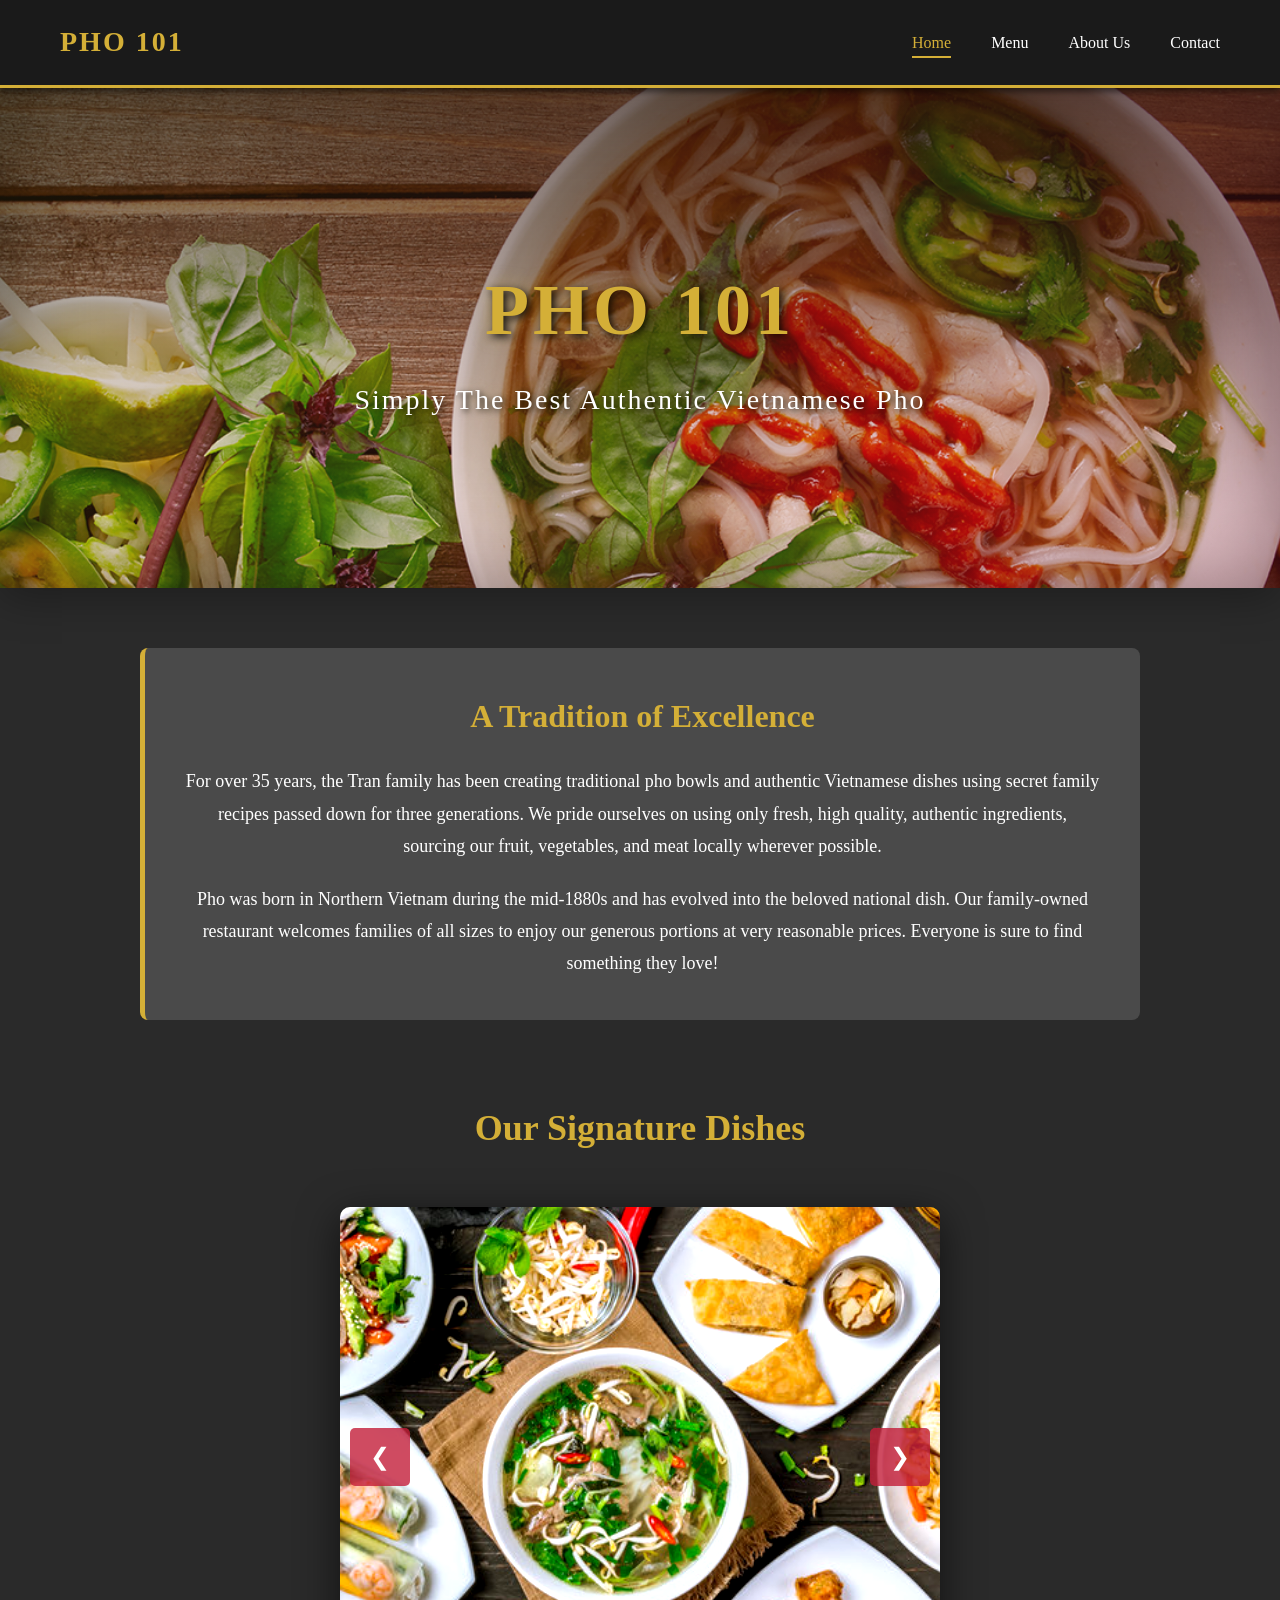
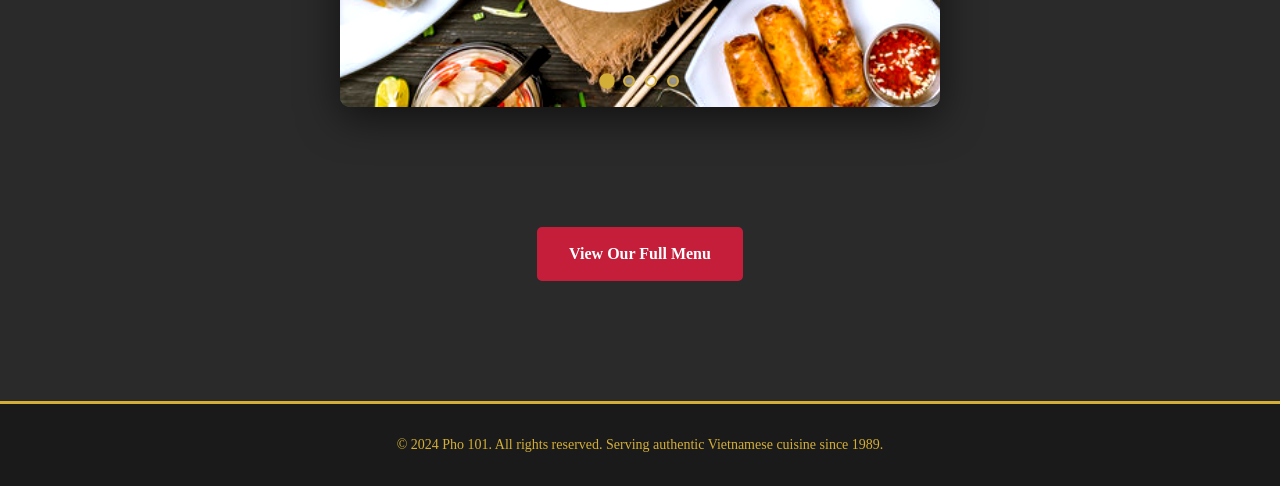
<file: index.html>
<!DOCTYPE html>
<html lang="en">
<head>
  <meta charset="UTF-8">
  <meta name="viewport" content="width=device-width, initial-scale=1.0">
  <title>Pho 101 - Authentic Vietnamese Cuisine</title>
  <link rel="stylesheet" href="css/styles.css">
</head>
<body>
  <!-- HEADER -->
  <header>
    <div class="header-container">
      <a href="index.html" class="logo">PHO 101</a>
      <nav>
        <ul>
          <li><a href="index.html" class="nav-link active" data-page="home">Home</a></li>
          <li><a href="menu-new.html" class="nav-link" data-page="menu">Menu</a></li>
          <li><a href="about.html" class="nav-link" data-page="about">About Us</a></li>
          <li><a href="contact.html" class="nav-link" data-page="contact">Contact</a></li>
        </ul>
      </nav>
    </div>
  </header>

  <!-- HOME PAGE -->
  <main id="home" class="page active">
    <!-- BANNER -->
    <section class="banner" style="background-image: url('images/pho.jpg'); background-size: cover; background-position: center;">
      <div class="banner-content">
        <h1>PHO 101</h1>
        <p>Simply The Best Authentic Vietnamese Pho</p>
      </div>
    </section>

    <!-- DESCRIPTION -->
    <section class="description">
      <h2>A Tradition of Excellence</h2>
      <p>
        For over 35 years, the Tran family has been creating traditional pho bowls and 
        authentic Vietnamese dishes using secret family recipes passed down for three generations. 
        We pride ourselves on using only fresh, high quality, authentic ingredients, 
        sourcing our fruit, vegetables, and meat locally wherever possible.
      </p>
      <p style="margin-top: 20px;">
        Pho was born in Northern Vietnam during the mid-1880s and has evolved into the 
        beloved national dish. Our family-owned restaurant welcomes families of all sizes 
        to enjoy our generous portions at very reasonable prices. Everyone is sure to find 
        something they love!
      </p>
    </section>

    <!-- IMAGE GALLERY -->
    <section class="gallery-section">
      <h2 class="gallery-title">Our Signature Dishes</h2>
      <div class="gallery-container">
        <div class="gallery-slides" id="gallerySlides">
          <div class="gallery-slide">
            <img src="images/food.jpg" alt="Pho Bowl">
          </div>
          <div class="gallery-slide">
            <img src="images/eggrolls.jpg" alt="Spring Rolls">
          </div>
          <div class="gallery-slide">
            <img src="images/bunbo.jpg" alt="Bun Bo">
          </div>
          <div class="gallery-slide">
            <img src="images/che.jpg" alt="Vietnamese Dessert">
          </div>
        </div>
        
        <button class="gallery-arrow left" id="prevBtn" onclick="changeSlide(-1)">❮</button>
        <button class="gallery-arrow right" id="nextBtn" onclick="changeSlide(1)">❯</button>

        <div class="gallery-controls" id="dotsContainer">
          <span class="gallery-dot active" onclick="currentSlide(0)"></span>
          <span class="gallery-dot" onclick="currentSlide(1)"></span>
          <span class="gallery-dot" onclick="currentSlide(2)"></span>
          <span class="gallery-dot" onclick="currentSlide(3)"></span>
        </div>
      </div>
    </section>

    <div style="text-align: center; padding: 40px 0;">
      <a href="menu-new.html" class="btn">View Our Full Menu</a>
    </div>
  </main>

  <!-- FOOTER -->
  <footer>
    <p>&copy; 2024 Pho 101. All rights reserved. Serving authentic Vietnamese cuisine since 1989.</p>
  </footer>

  <script src="js/script.js"></script>
</body>
</html>
</file>
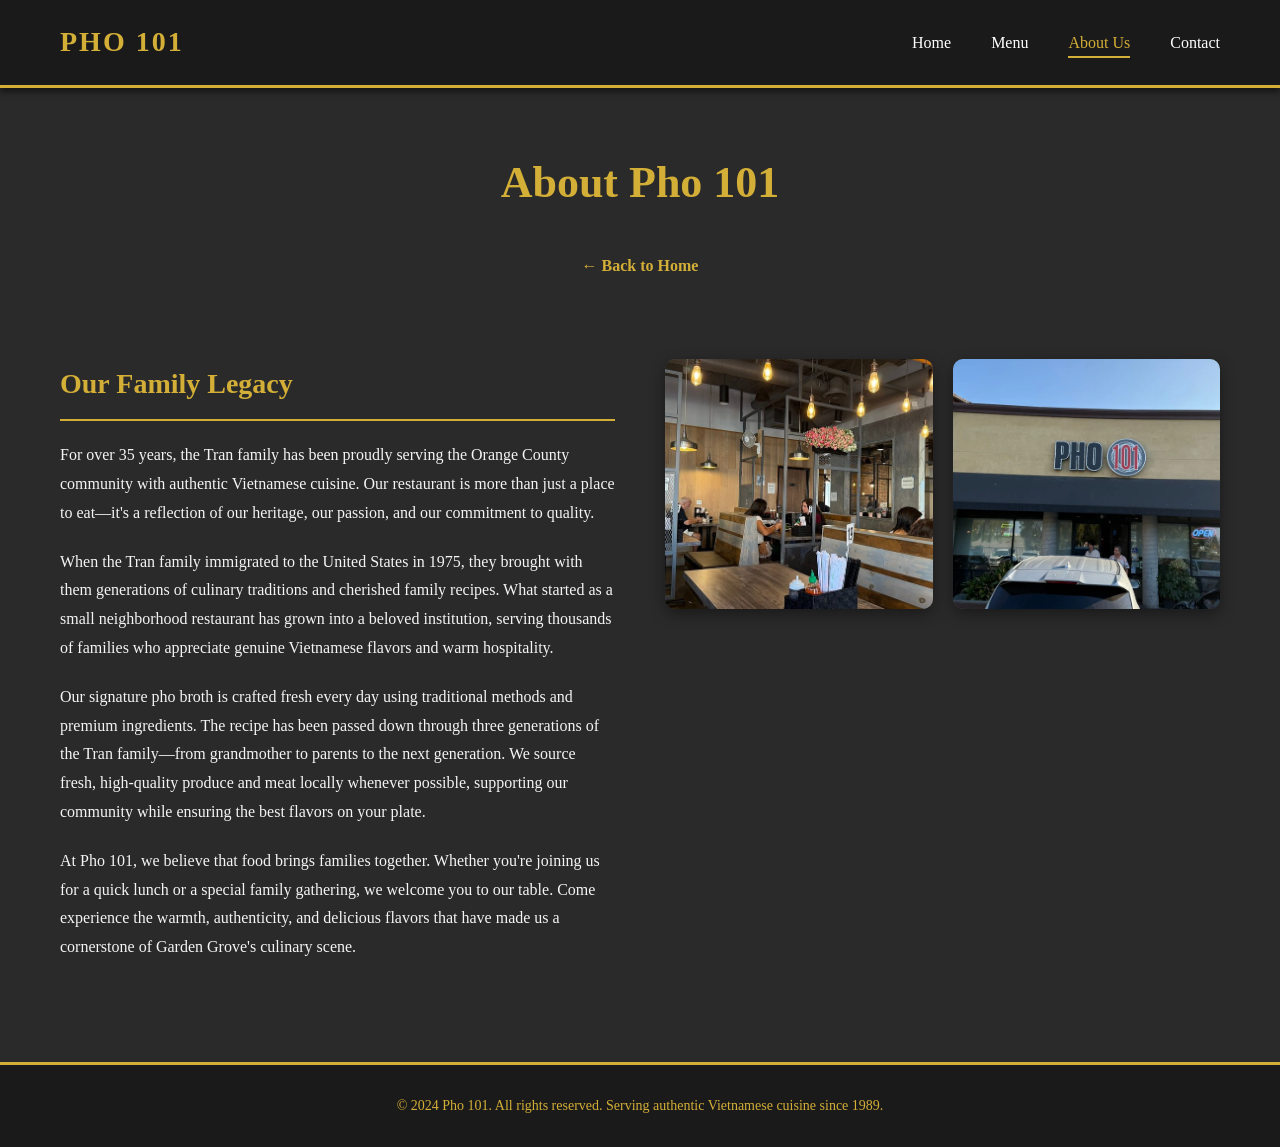
<file: about.html>
<!DOCTYPE html>
<html lang="en">
<head>
  <meta charset="UTF-8">
  <meta name="viewport" content="width=device-width, initial-scale=1.0">
  <title>About Us - Pho 101</title>
  <link rel="stylesheet" href="css/styles.css">
</head>
<body>
  <!-- HEADER -->
  <header>
    <div class="header-container">
      <a href="index.html" class="logo">PHO 101</a>
      <nav>
        <ul>
          <li><a href="index.html" class="nav-link" data-page="home">Home</a></li>
          <li><a href="menu-new.html" class="nav-link" data-page="menu">Menu</a></li>
          <li><a href="about.html" class="nav-link active" data-page="about">About Us</a></li>
          <li><a href="contact.html" class="nav-link" data-page="contact">Contact</a></li>
        </ul>
      </nav>
    </div>
  </header>

  <!-- ABOUT US PAGE -->
  <main id="about" class="page active">
    <div class="about-container">
      <!-- HEADER -->
      <div class="about-header">
        <h1>About Pho 101</h1>
        <a href="index.html" class="home-link">← Back to Home</a>
      </div>

      <!-- MAIN CONTENT -->
      <section class="about-content">
        <!-- TEXT -->
        <div class="about-text">
          <h2>Our Family Legacy</h2>
          <p>
            For over 35 years, the Tran family has been proudly serving the Orange County community 
            with authentic Vietnamese cuisine. Our restaurant is more than just a place to eat—it's 
            a reflection of our heritage, our passion, and our commitment to quality.
          </p>
          <p>
            When the Tran family immigrated to the United States in 1975, they brought with them 
            generations of culinary traditions and cherished family recipes. What started as a 
            small neighborhood restaurant has grown into a beloved institution, serving thousands 
            of families who appreciate genuine Vietnamese flavors and warm hospitality.
          </p>
          <p>
            Our signature pho broth is crafted fresh every day using traditional methods and 
            premium ingredients. The recipe has been passed down through three generations of 
            the Tran family—from grandmother to parents to the next generation. We source fresh, 
            high-quality produce and meat locally whenever possible, supporting our community 
            while ensuring the best flavors on your plate.
          </p>
          <p>
            At Pho 101, we believe that food brings families together. Whether you're joining us 
            for a quick lunch or a special family gathering, we welcome you to our table. Come 
            experience the warmth, authenticity, and delicious flavors that have made us a 
            cornerstone of Garden Grove's culinary scene.
          </p>
        </div>

        <!-- IMAGES -->
        <div class="about-images">
          <div class="about-image-box">
            <img src="images/interior.jpg" alt="Inside Pho 101 Restaurant">
          </div>
          <div class="about-image-box">
            <img src="images/exterior.webp" alt="Pho 101 Staff and Family">
          </div>
        </div>
      </section>
    </div>
  </main>

  <!-- FOOTER -->
  <footer>
    <p>&copy; 2024 Pho 101. All rights reserved. Serving authentic Vietnamese cuisine since 1989.</p>
  </footer>

  <script src="js/script.js"></script>
</body>
</html>
</file>
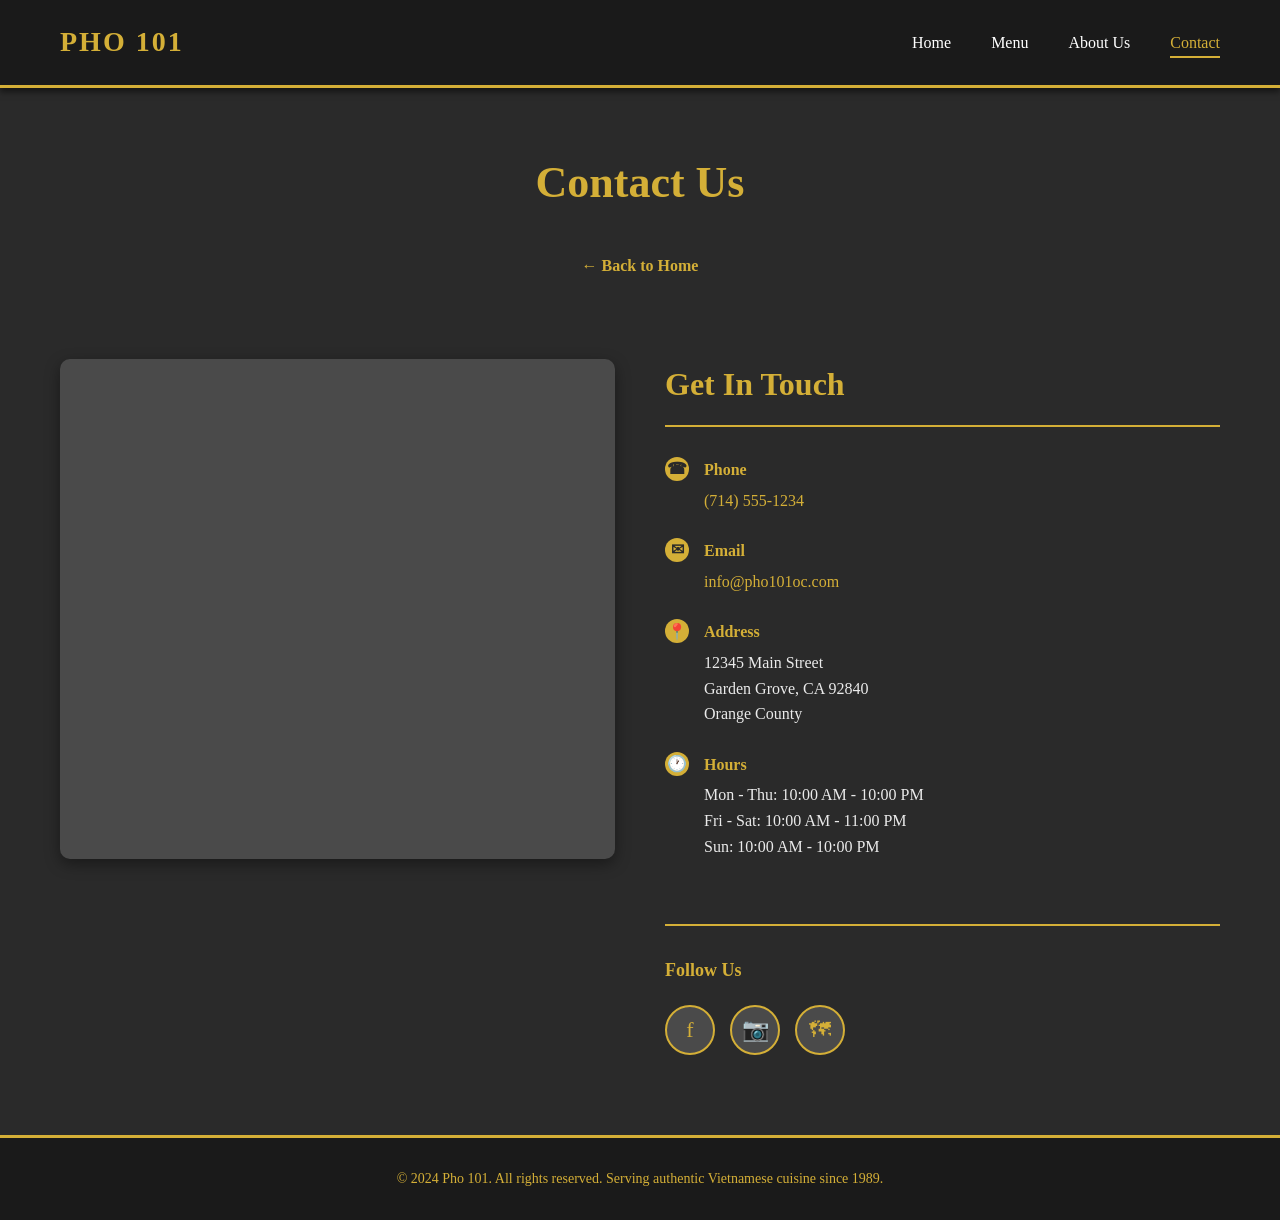
<file: contact.html>
<!DOCTYPE html>
<html lang="en">
<head>
  <meta charset="UTF-8">
  <meta name="viewport" content="width=device-width, initial-scale=1.0">
  <title>Contact - Pho 101</title>
  <link rel="stylesheet" href="css/styles.css">
</head>
<body>
  <!-- HEADER -->
  <header>
    <div class="header-container">
      <a href="index.html" class="logo">PHO 101</a>
      <nav>
        <ul>
          <li><a href="index.html" class="nav-link" data-page="home">Home</a></li>
          <li><a href="menu-new.html" class="nav-link" data-page="menu">Menu</a></li>
          <li><a href="about.html" class="nav-link" data-page="about">About Us</a></li>
          <li><a href="contact.html" class="nav-link active" data-page="contact">Contact</a></li>
        </ul>
      </nav>
    </div>
  </header>

  <!-- CONTACT PAGE -->
  <main id="contact" class="page active">
    <div class="contact-container">
      <!-- HEADER -->
      <div class="contact-header">
        <h1>Contact Us</h1>
        <a href="index.html" class="home-link">← Back to Home</a>
      </div>

      <!-- CONTENT -->
      <section class="contact-content">
        <!-- MAP SECTION -->
        <div class="contact-map">
          <iframe 
            src="https://www.google.com/maps/embed?pb=!1m18!1m12!1m3!1d3316.8265265465946!2d-117.95738!3d33.77819!2m3!1f0!2f0!3f0!3m2!1i1024!2i768!4f13.1!3m3!1m2!1s0x80dcd6d2e3c0001d%3A0x1234567890abcdef!2sGarden%20Grove%2C%20CA!5e0!3m2!1sen!2sus!4v1234567890"
            width="100%" 
            height="500" 
            style="border:0;" 
            allowfullscreen="" 
            loading="lazy" 
            referrerpolicy="no-referrer-when-downgrade">
          </iframe>
        </div>

        <!-- CONTACT INFO SECTION -->
        <div class="contact-info">
          <h2>Get In Touch</h2>

          <div class="contact-details">
            <!-- PHONE -->
            <div class="contact-item">
              <div class="contact-icon">☎</div>
              <div>
                <h3>Phone</h3>
                <p><a href="tel:+17145551234">(714) 555-1234</a></p>
              </div>
            </div>

            <!-- EMAIL -->
            <div class="contact-item">
              <div class="contact-icon">✉</div>
              <div>
                <h3>Email</h3>
                <p><a href="mailto:info@pho101oc.com">info@pho101oc.com</a></p>
              </div>
            </div>

            <!-- ADDRESS -->
            <div class="contact-item">
              <div class="contact-icon">📍</div>
              <div>
                <h3>Address</h3>
                <p>
                  12345 Main Street<br>
                  Garden Grove, CA 92840<br>
                  Orange County
                </p>
              </div>
            </div>

            <!-- HOURS -->
            <div class="contact-item">
              <div class="contact-icon">🕐</div>
              <div>
                <h3>Hours</h3>
                <p>
                  Mon - Thu: 10:00 AM - 10:00 PM<br>
                  Fri - Sat: 10:00 AM - 11:00 PM<br>
                  Sun: 10:00 AM - 10:00 PM
                </p>
              </div>
            </div>

            <!-- SOCIAL MEDIA -->
            <div class="social-links">
              <h3>Follow Us</h3>
              <div class="social-icons">
                <a href="https://www.facebook.com/Pho101-1281717348589895/" 
                   class="social-icon" 
                   title="Facebook"
                   target="_blank">
                  f
                </a>
                <a href="https://www.instagram.com/eatpho101/" 
                   class="social-icon" 
                   title="Instagram"
                   target="_blank">
                  📷
                </a>
                <a href="https://www.google.com/maps/search/Pho+101+Garden+Grove" 
                   class="social-icon" 
                   title="Google Maps"
                   target="_blank">
                  🗺
                </a>
              </div>
            </div>
          </div>
        </div>
      </section>
    </div>
  </main>

  <!-- FOOTER -->
  <footer>
    <p>&copy; 2024 Pho 101. All rights reserved. Serving authentic Vietnamese cuisine since 1989.</p>
  </footer>

  <script src="js/script.js"></script>
</body>
</html>
</file>
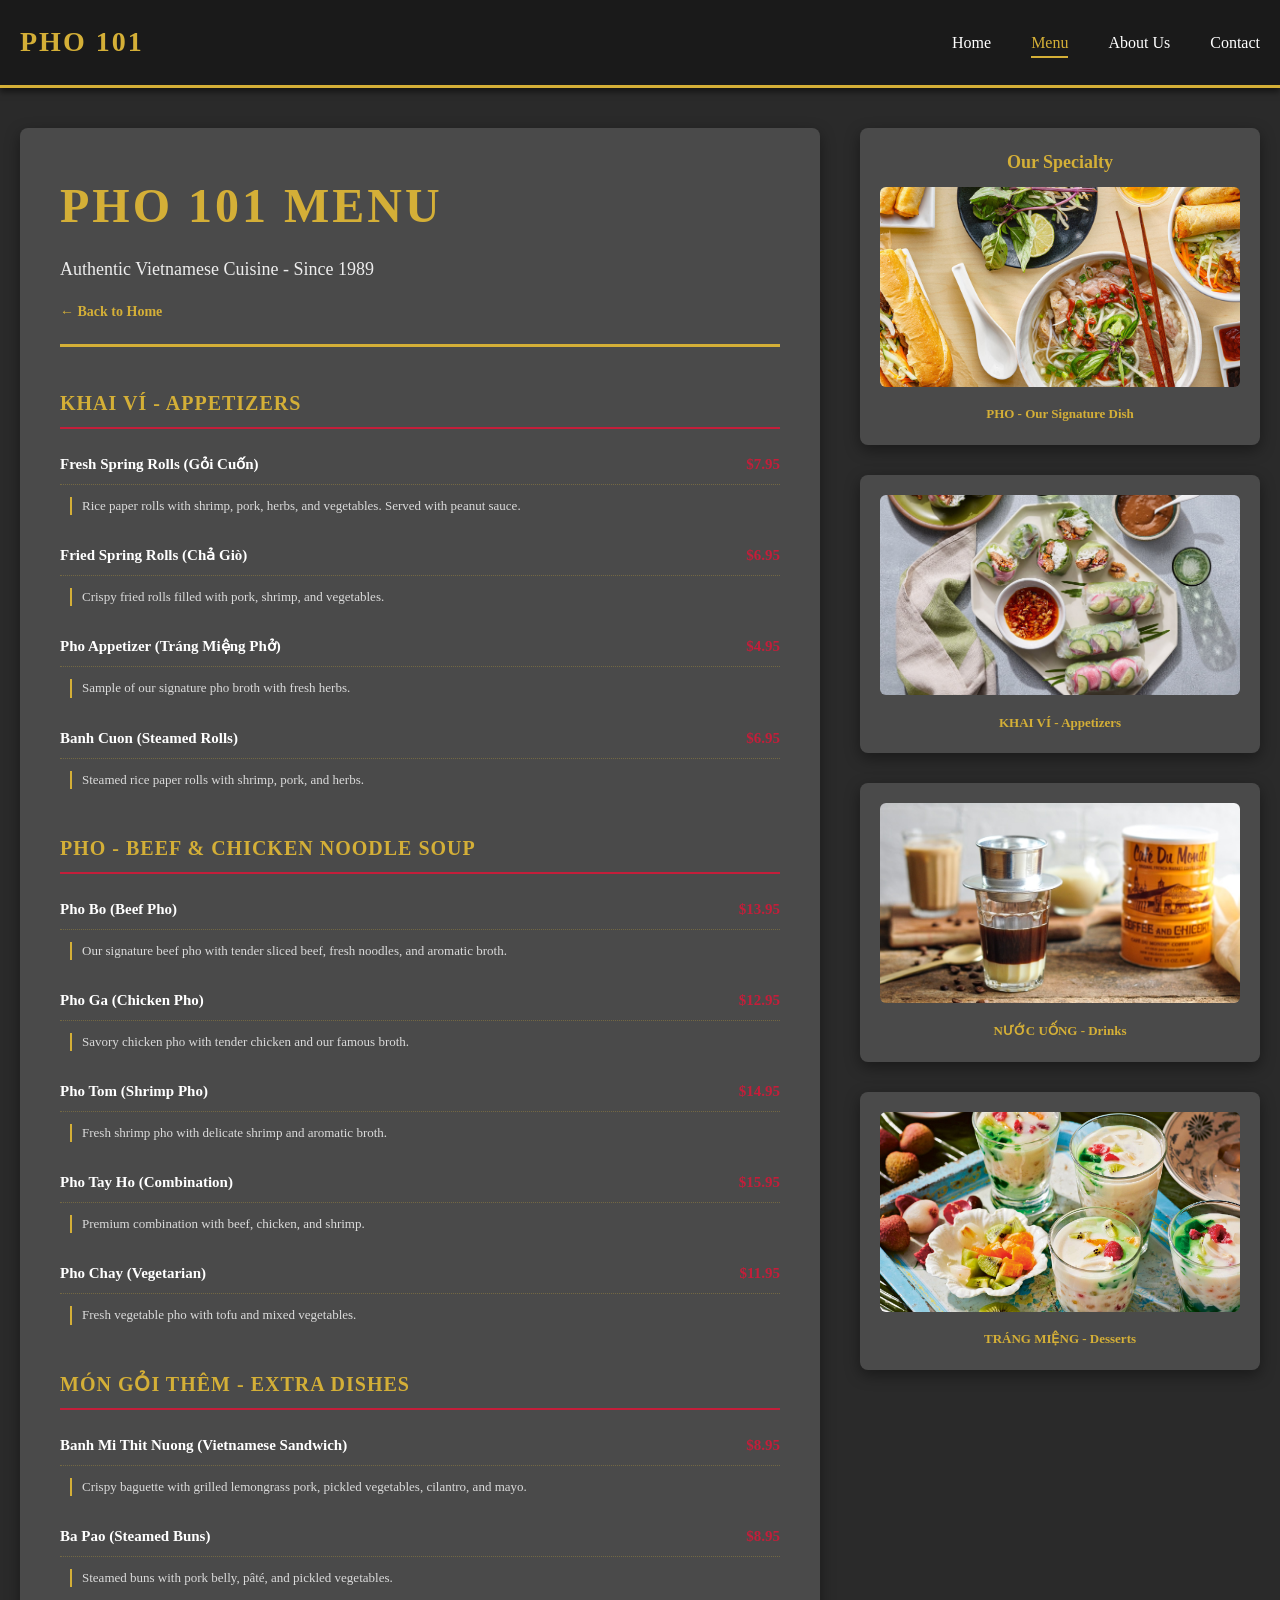
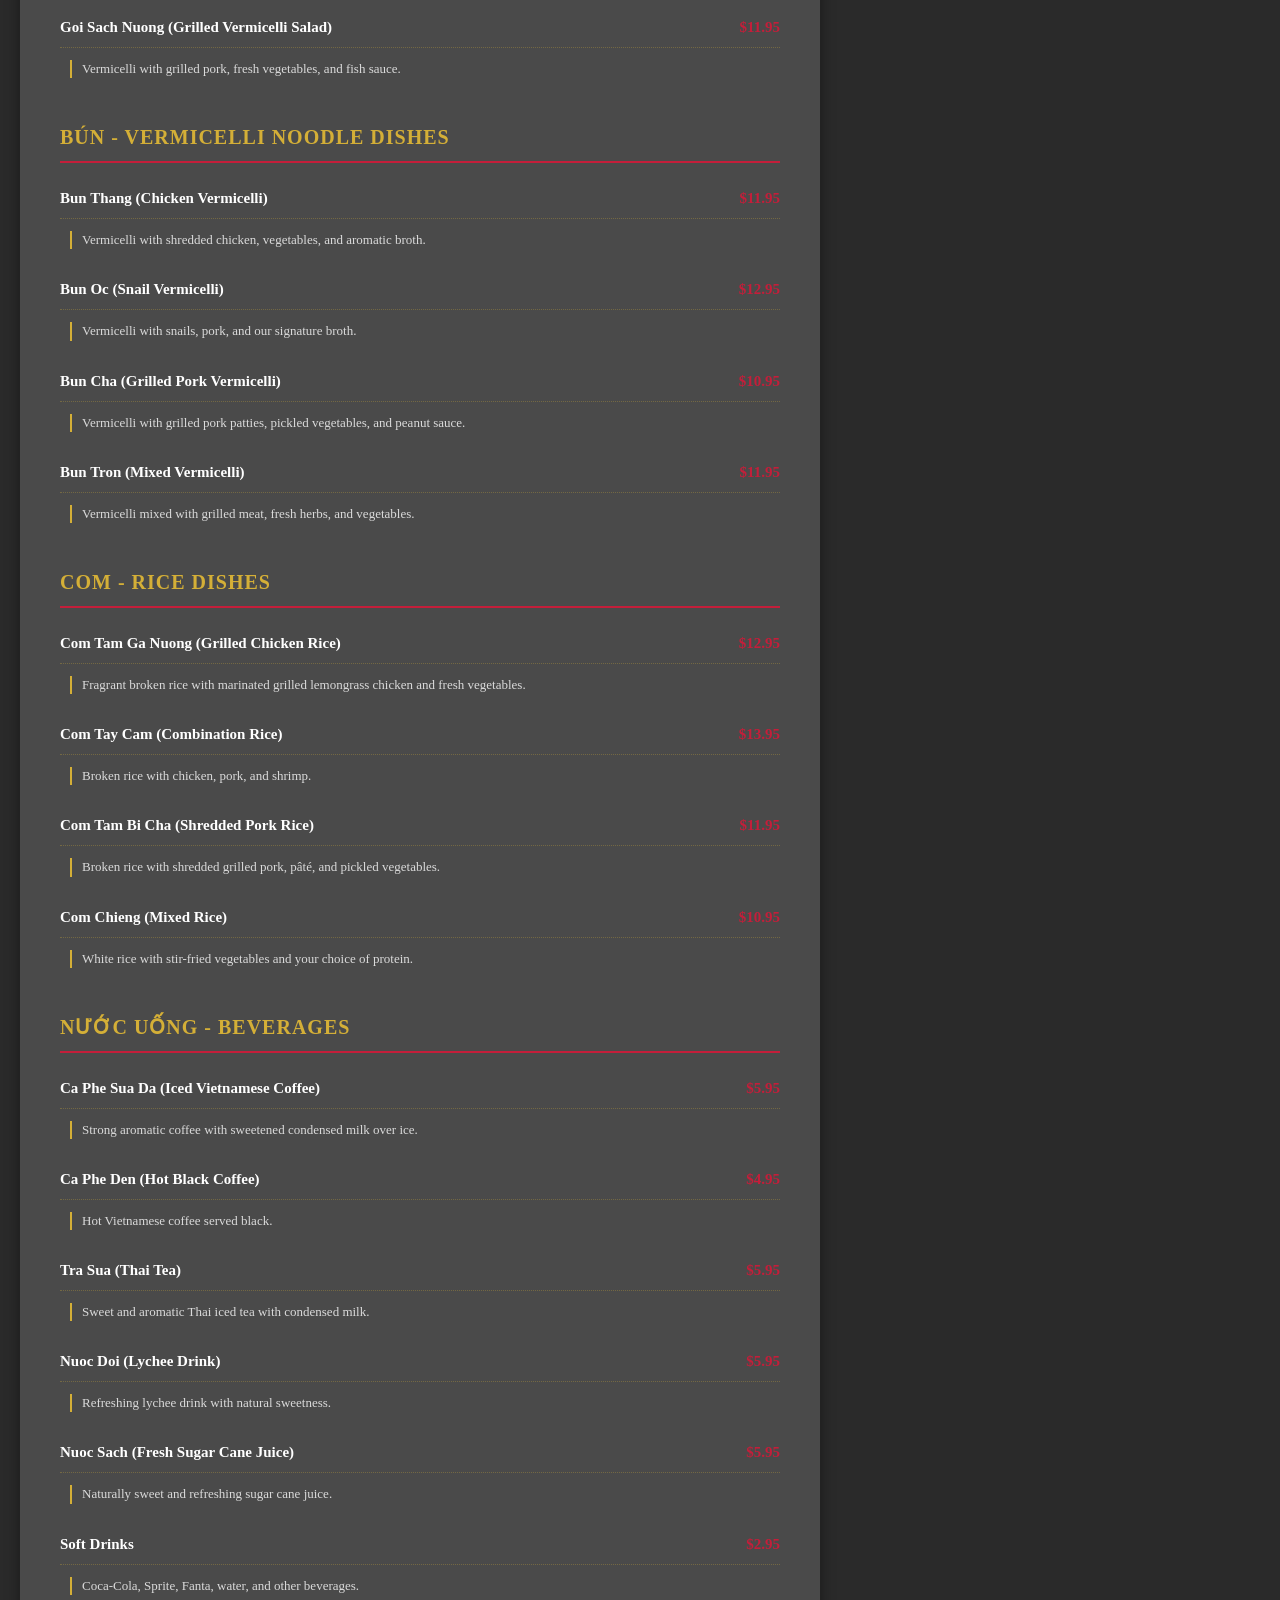
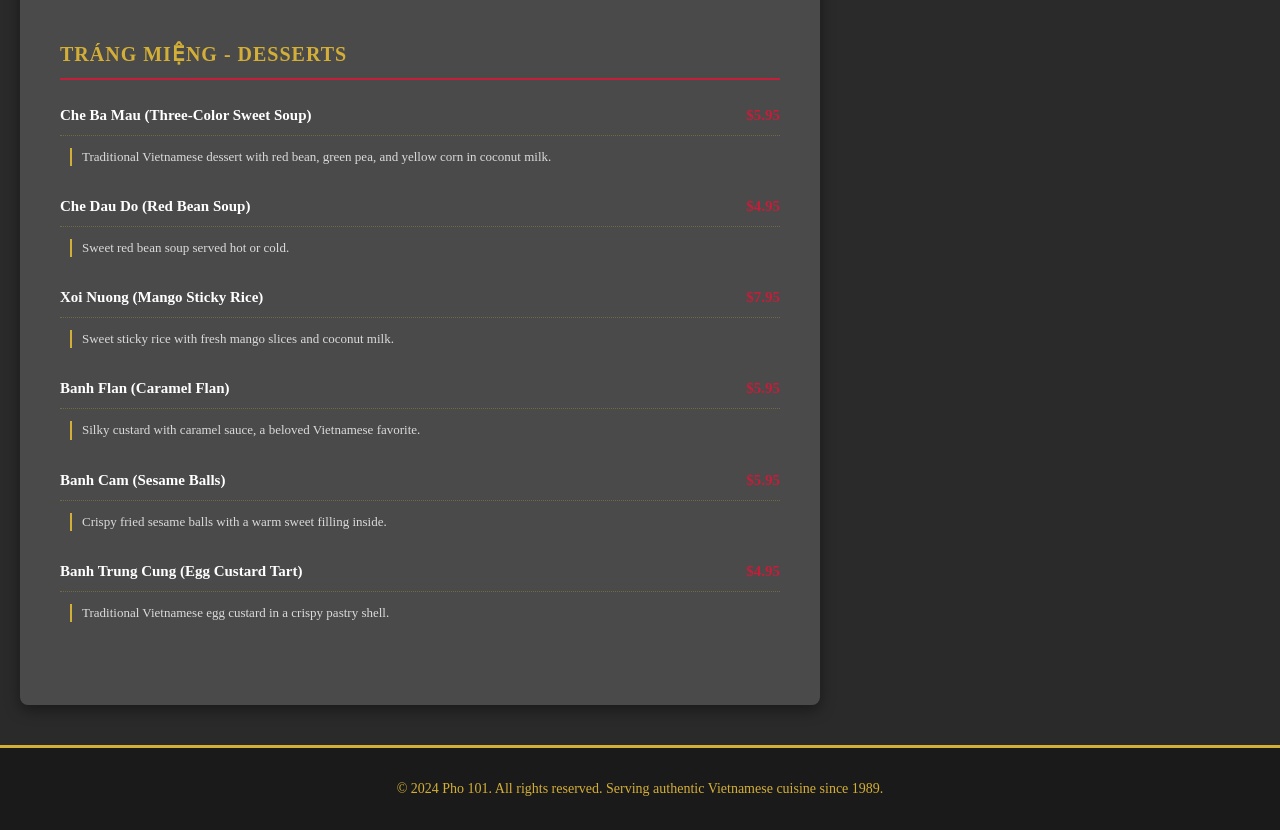
<file: menu-new.html>
<!DOCTYPE html>
<html lang="en">
<head>
  <meta charset="UTF-8">
  <meta name="viewport" content="width=device-width, initial-scale=1.0">
  <title>Menu - Pho 101</title>
  <link rel="stylesheet" href="css/menu-styles.css">
</head>
<body>
  <!-- HEADER -->
  <header>
    <div class="header-container">
      <a href="index.html" class="logo">PHO 101</a>
      <nav>
        <ul>
          <li><a href="index.html" class="nav-link" data-page="home">Home</a></li>
          <li><a href="menu-new.html" class="nav-link active" data-page="menu">Menu</a></li>
          <li><a href="about.html" class="nav-link" data-page="about">About Us</a></li>
          <li><a href="contact.html" class="nav-link" data-page="contact">Contact</a></li>
        </ul>
      </nav>
    </div>
  </header>

  <!-- MENU PAGE -->
  <main id="menu" class="page active">
    <div class="menu-wrapper">
      <!-- LEFT SECTION: MENU LIST -->
      <section class="menu-list">
        <div class="menu-header">
          <h1>PHO 101 MENU</h1>
          <p>Authentic Vietnamese Cuisine - Since 1989</p>
          <a href="index.html" class="home-link">← Back to Home</a>
        </div>

        <!-- KHAI VÍ - APPETIZERS -->
        <section class="menu-category">
          <h2 class="category-title">KHAI VÍ - Appetizers</h2>
          <div class="menu-items-list">
            <div class="menu-row">
              <span class="item-name">Fresh Spring Rolls (Gỏi Cuốn)</span>
              <span class="item-price">$7.95</span>
            </div>
            <div class="item-details">Rice paper rolls with shrimp, pork, herbs, and vegetables. Served with peanut sauce.</div>

            <div class="menu-row">
              <span class="item-name">Fried Spring Rolls (Chả Giò)</span>
              <span class="item-price">$6.95</span>
            </div>
            <div class="item-details">Crispy fried rolls filled with pork, shrimp, and vegetables.</div>

            <div class="menu-row">
              <span class="item-name">Pho Appetizer (Tráng Miệng Phở)</span>
              <span class="item-price">$4.95</span>
            </div>
            <div class="item-details">Sample of our signature pho broth with fresh herbs.</div>

            <div class="menu-row">
              <span class="item-name">Banh Cuon (Steamed Rolls)</span>
              <span class="item-price">$6.95</span>
            </div>
            <div class="item-details">Steamed rice paper rolls with shrimp, pork, and herbs.</div>
          </div>
        </section>

        <!-- PHO - NOODLE SOUP -->
        <section class="menu-category">
          <h2 class="category-title">PHO - Beef & Chicken Noodle Soup</h2>
          <div class="menu-items-list">
            <div class="menu-row">
              <span class="item-name">Pho Bo (Beef Pho)</span>
              <span class="item-price">$13.95</span>
            </div>
            <div class="item-details">Our signature beef pho with tender sliced beef, fresh noodles, and aromatic broth.</div>

            <div class="menu-row">
              <span class="item-name">Pho Ga (Chicken Pho)</span>
              <span class="item-price">$12.95</span>
            </div>
            <div class="item-details">Savory chicken pho with tender chicken and our famous broth.</div>

            <div class="menu-row">
              <span class="item-name">Pho Tom (Shrimp Pho)</span>
              <span class="item-price">$14.95</span>
            </div>
            <div class="item-details">Fresh shrimp pho with delicate shrimp and aromatic broth.</div>

            <div class="menu-row">
              <span class="item-name">Pho Tay Ho (Combination)</span>
              <span class="item-price">$15.95</span>
            </div>
            <div class="item-details">Premium combination with beef, chicken, and shrimp.</div>

            <div class="menu-row">
              <span class="item-name">Pho Chay (Vegetarian)</span>
              <span class="item-price">$11.95</span>
            </div>
            <div class="item-details">Fresh vegetable pho with tofu and mixed vegetables.</div>
          </div>
        </section>

        <!-- MÓN GỎI THÊM - EXTRA DISHES -->
        <section class="menu-category">
          <h2 class="category-title">MÓN GỎI THÊM - Extra Dishes</h2>
          <div class="menu-items-list">
            <div class="menu-row">
              <span class="item-name">Banh Mi Thit Nuong (Vietnamese Sandwich)</span>
              <span class="item-price">$8.95</span>
            </div>
            <div class="item-details">Crispy baguette with grilled lemongrass pork, pickled vegetables, cilantro, and mayo.</div>

            <div class="menu-row">
              <span class="item-name">Ba Pao (Steamed Buns)</span>
              <span class="item-price">$8.95</span>
            </div>
            <div class="item-details">Steamed buns with pork belly, pâté, and pickled vegetables.</div>

            <div class="menu-row">
              <span class="item-name">Goi Sach Nuong (Grilled Vermicelli Salad)</span>
              <span class="item-price">$11.95</span>
            </div>
            <div class="item-details">Vermicelli with grilled pork, fresh vegetables, and fish sauce.</div>
          </div>
        </section>

        <!-- BÚN - VERMICELLI NOODLE DISHES -->
        <section class="menu-category">
          <h2 class="category-title">BÚN - Vermicelli Noodle Dishes</h2>
          <div class="menu-items-list">
            <div class="menu-row">
              <span class="item-name">Bun Thang (Chicken Vermicelli)</span>
              <span class="item-price">$11.95</span>
            </div>
            <div class="item-details">Vermicelli with shredded chicken, vegetables, and aromatic broth.</div>

            <div class="menu-row">
              <span class="item-name">Bun Oc (Snail Vermicelli)</span>
              <span class="item-price">$12.95</span>
            </div>
            <div class="item-details">Vermicelli with snails, pork, and our signature broth.</div>

            <div class="menu-row">
              <span class="item-name">Bun Cha (Grilled Pork Vermicelli)</span>
              <span class="item-price">$10.95</span>
            </div>
            <div class="item-details">Vermicelli with grilled pork patties, pickled vegetables, and peanut sauce.</div>

            <div class="menu-row">
              <span class="item-name">Bun Tron (Mixed Vermicelli)</span>
              <span class="item-price">$11.95</span>
            </div>
            <div class="item-details">Vermicelli mixed with grilled meat, fresh herbs, and vegetables.</div>
          </div>
        </section>

        <!-- CỎM - RICE DISHES -->
        <section class="menu-category">
          <h2 class="category-title">COM - Rice Dishes</h2>
          <div class="menu-items-list">
            <div class="menu-row">
              <span class="item-name">Com Tam Ga Nuong (Grilled Chicken Rice)</span>
              <span class="item-price">$12.95</span>
            </div>
            <div class="item-details">Fragrant broken rice with marinated grilled lemongrass chicken and fresh vegetables.</div>

            <div class="menu-row">
              <span class="item-name">Com Tay Cam (Combination Rice)</span>
              <span class="item-price">$13.95</span>
            </div>
            <div class="item-details">Broken rice with chicken, pork, and shrimp.</div>

            <div class="menu-row">
              <span class="item-name">Com Tam Bi Cha (Shredded Pork Rice)</span>
              <span class="item-price">$11.95</span>
            </div>
            <div class="item-details">Broken rice with shredded grilled pork, pâté, and pickled vegetables.</div>

            <div class="menu-row">
              <span class="item-name">Com Chieng (Mixed Rice)</span>
              <span class="item-price">$10.95</span>
            </div>
            <div class="item-details">White rice with stir-fried vegetables and your choice of protein.</div>
          </div>
        </section>

        <!-- NƯỚC UỐNG - BEVERAGES -->
        <section class="menu-category">
          <h2 class="category-title">NƯỚC UỐNG - Beverages</h2>
          <div class="menu-items-list">
            <div class="menu-row">
              <span class="item-name">Ca Phe Sua Da (Iced Vietnamese Coffee)</span>
              <span class="item-price">$5.95</span>
            </div>
            <div class="item-details">Strong aromatic coffee with sweetened condensed milk over ice.</div>

            <div class="menu-row">
              <span class="item-name">Ca Phe Den (Hot Black Coffee)</span>
              <span class="item-price">$4.95</span>
            </div>
            <div class="item-details">Hot Vietnamese coffee served black.</div>

            <div class="menu-row">
              <span class="item-name">Tra Sua (Thai Tea)</span>
              <span class="item-price">$5.95</span>
            </div>
            <div class="item-details">Sweet and aromatic Thai iced tea with condensed milk.</div>

            <div class="menu-row">
              <span class="item-name">Nuoc Doi (Lychee Drink)</span>
              <span class="item-price">$5.95</span>
            </div>
            <div class="item-details">Refreshing lychee drink with natural sweetness.</div>

            <div class="menu-row">
              <span class="item-name">Nuoc Sach (Fresh Sugar Cane Juice)</span>
              <span class="item-price">$5.95</span>
            </div>
            <div class="item-details">Naturally sweet and refreshing sugar cane juice.</div>

            <div class="menu-row">
              <span class="item-name">Soft Drinks</span>
              <span class="item-price">$2.95</span>
            </div>
            <div class="item-details">Coca-Cola, Sprite, Fanta, water, and other beverages.</div>
          </div>
        </section>

        <!-- TRÁNG MIỆNG - DESSERTS -->
        <section class="menu-category">
          <h2 class="category-title">TRÁNG MIỆNG - Desserts</h2>
          <div class="menu-items-list">
            <div class="menu-row">
              <span class="item-name">Che Ba Mau (Three-Color Sweet Soup)</span>
              <span class="item-price">$5.95</span>
            </div>
            <div class="item-details">Traditional Vietnamese dessert with red bean, green pea, and yellow corn in coconut milk.</div>

            <div class="menu-row">
              <span class="item-name">Che Dau Do (Red Bean Soup)</span>
              <span class="item-price">$4.95</span>
            </div>
            <div class="item-details">Sweet red bean soup served hot or cold.</div>

            <div class="menu-row">
              <span class="item-name">Xoi Nuong (Mango Sticky Rice)</span>
              <span class="item-price">$7.95</span>
            </div>
            <div class="item-details">Sweet sticky rice with fresh mango slices and coconut milk.</div>

            <div class="menu-row">
              <span class="item-name">Banh Flan (Caramel Flan)</span>
              <span class="item-price">$5.95</span>
            </div>
            <div class="item-details">Silky custard with caramel sauce, a beloved Vietnamese favorite.</div>

            <div class="menu-row">
              <span class="item-name">Banh Cam (Sesame Balls)</span>
              <span class="item-price">$5.95</span>
            </div>
            <div class="item-details">Crispy fried sesame balls with a warm sweet filling inside.</div>

            <div class="menu-row">
              <span class="item-name">Banh Trung Cung (Egg Custard Tart)</span>
              <span class="item-price">$4.95</span>
            </div>
            <div class="item-details">Traditional Vietnamese egg custard in a crispy pastry shell.</div>
          </div>
        </section>
      </section>

      <!-- RIGHT SECTION: IMAGES -->
      <aside class="menu-images">
        <div class="image-container">
          <h3>Our Specialty</h3>
          <img src="images/phobm.jpg" alt="Authentic Pho" class="menu-showcase-img">
          <p class="img-label">PHO - Our Signature Dish</p>
        </div>

        <div class="image-container">
          <img src="images/spring.jpg" alt="Appetizers" class="menu-showcase-img">
          <p class="img-label">KHAI VÍ - Appetizers</p>
        </div>

        <div class="image-container">
          <img src="images/coffee.jpg" alt="Drinks" class="menu-showcase-img">
          <p class="img-label">NƯỚC UỐNG - Drinks</p>
        </div>

        <div class="image-container">
          <img src="images/che.jpg" alt="Traditional Desserts" class="menu-showcase-img">
          <p class="img-label">TRÁNG MIỆNG - Desserts</p>
        </div>
      </aside>
    </div>
  </main>

  <!-- FOOTER -->
  <footer>
    <p>&copy; 2024 Pho 101. All rights reserved. Serving authentic Vietnamese cuisine since 1989.</p>
  </footer>

  <script src="js/script.js"></script>
</body>
</html>
</file>
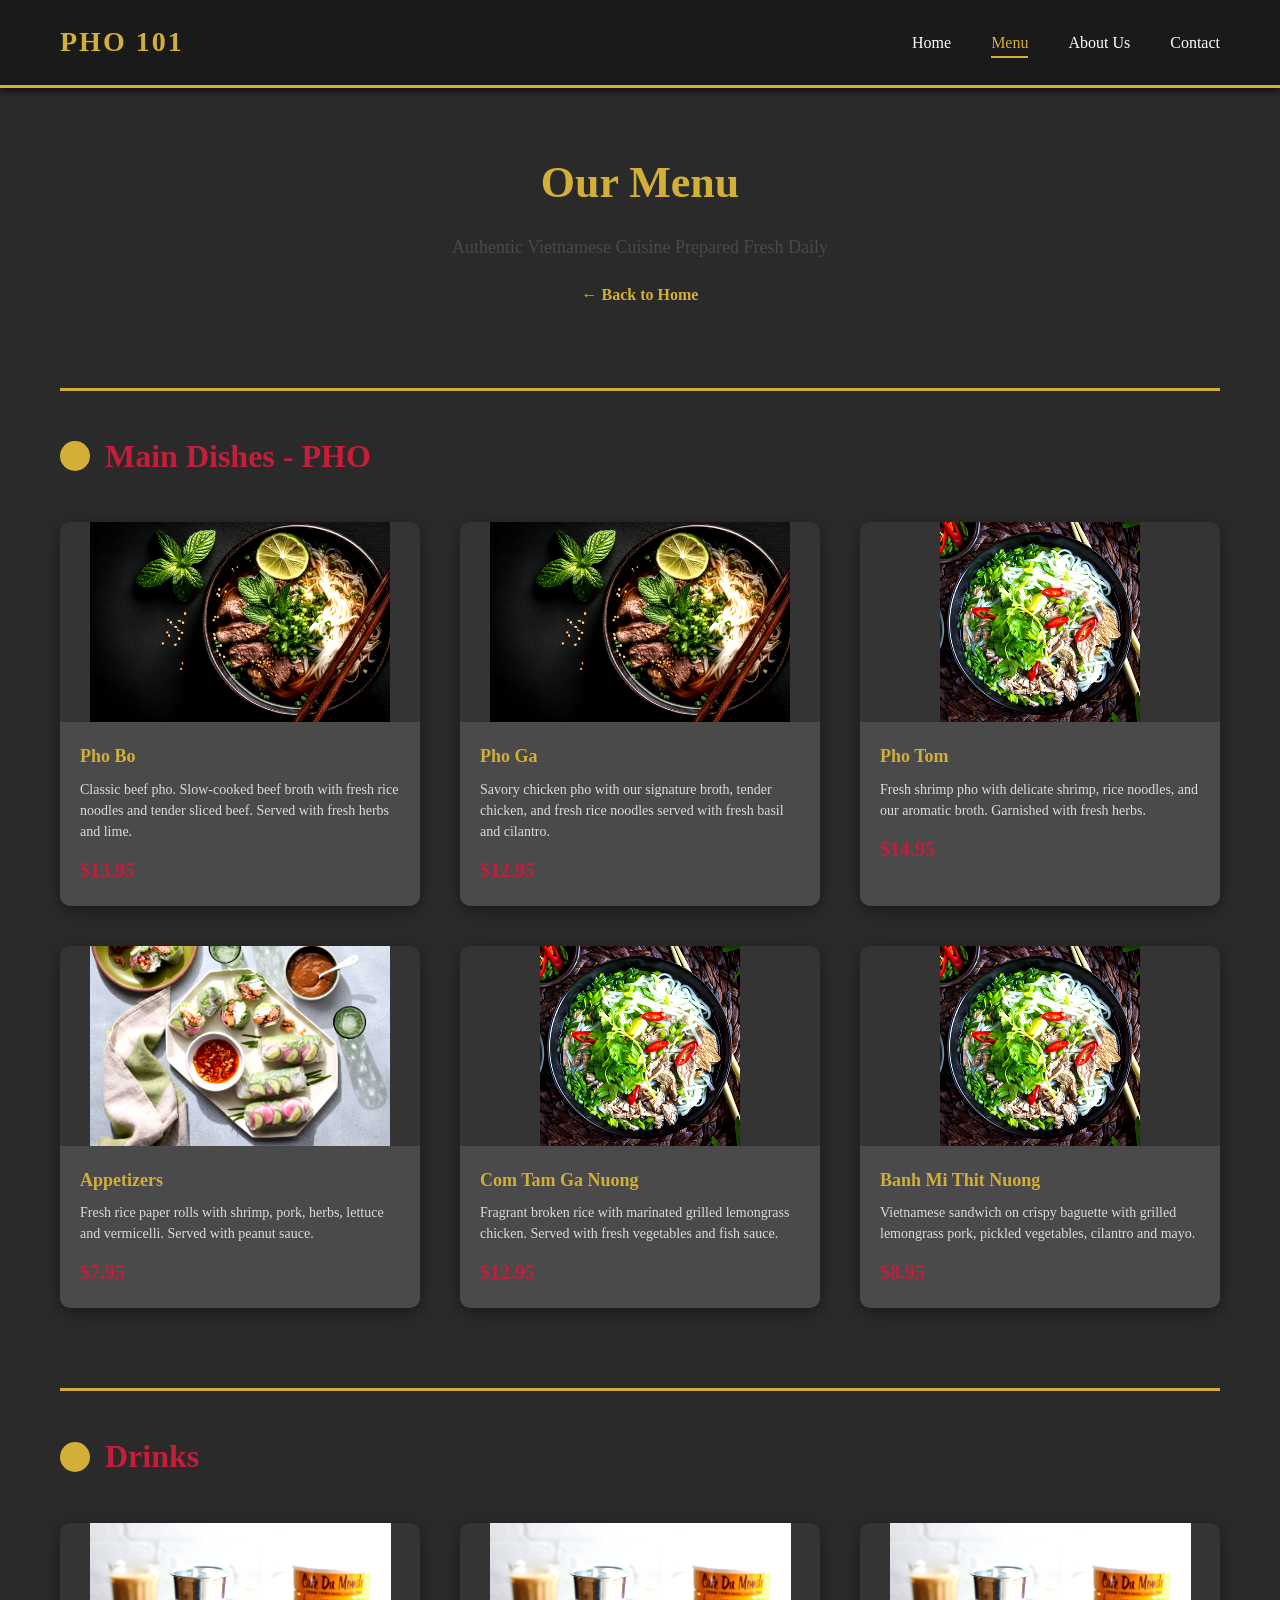
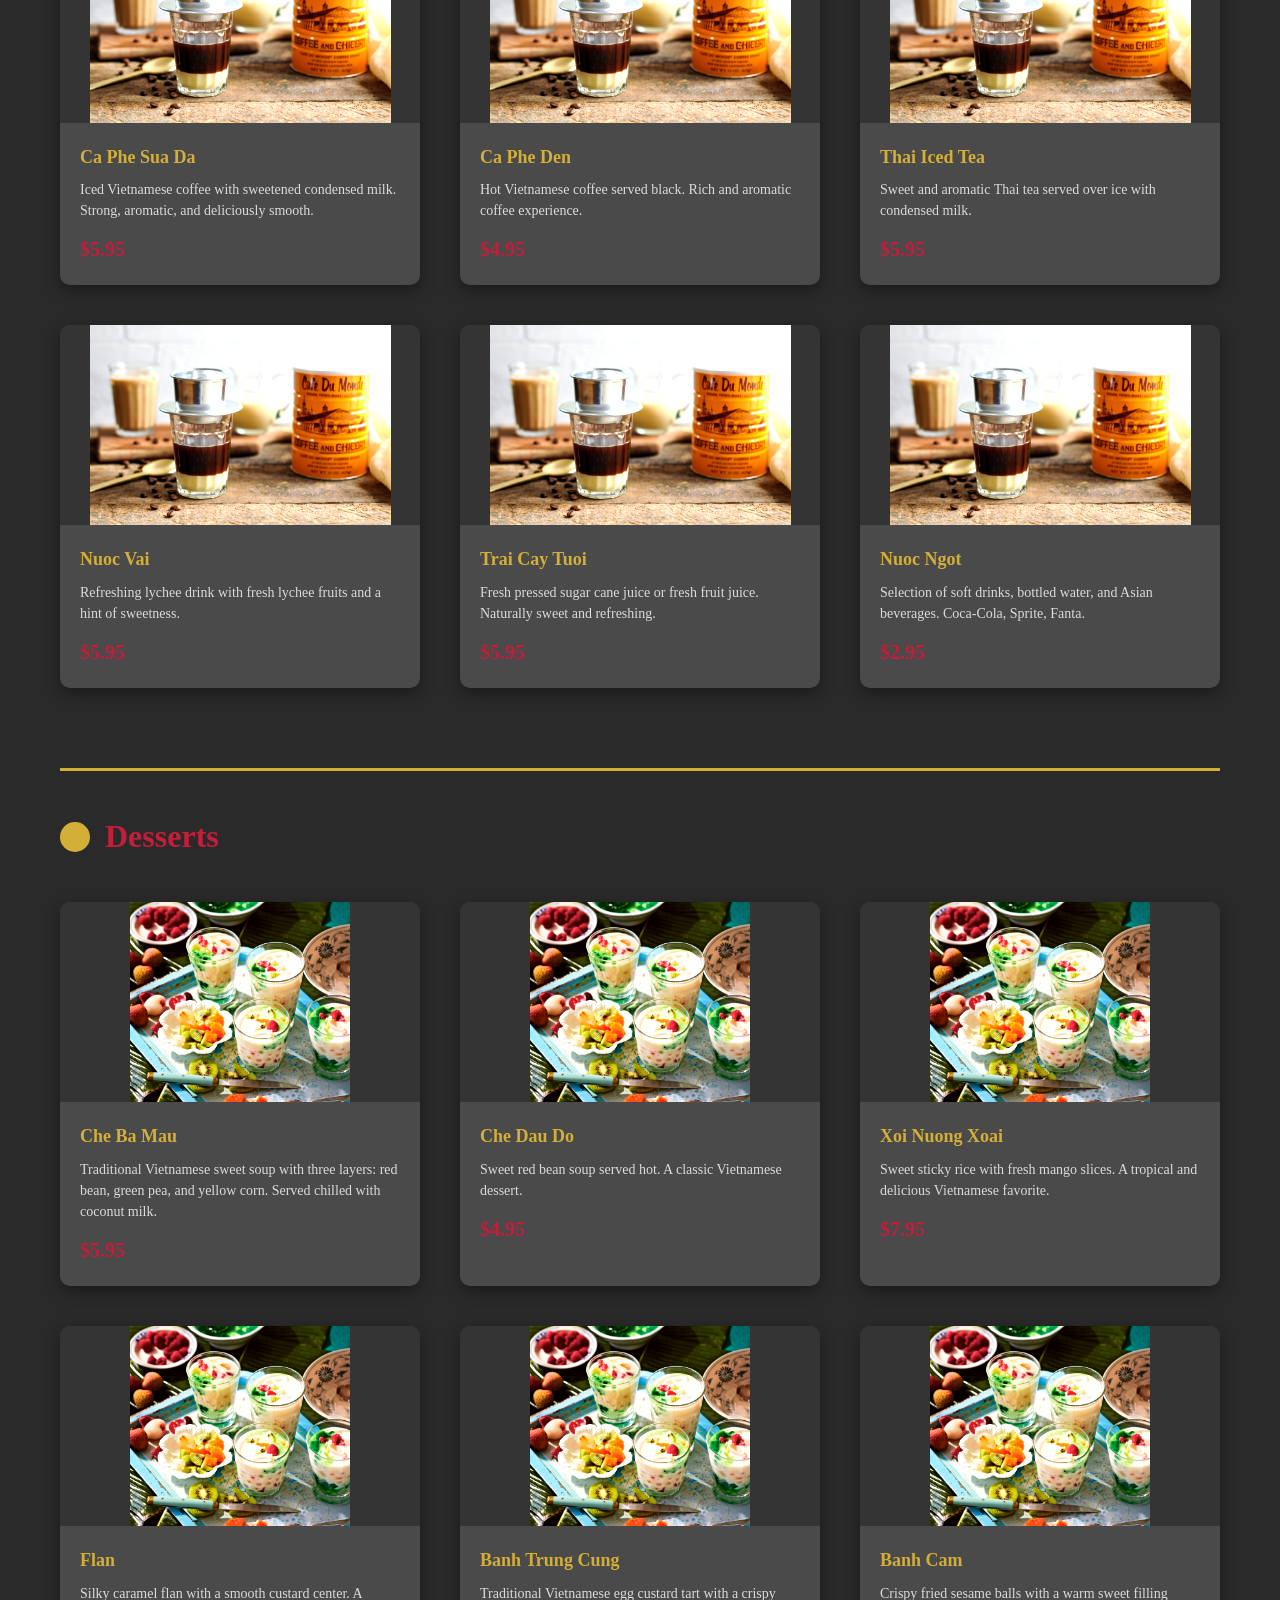
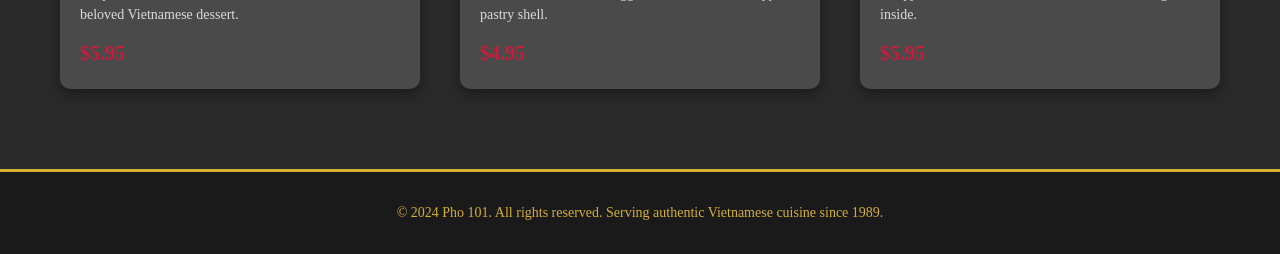
<file: menu.html>
<!DOCTYPE html>
<html lang="en">
<head>
  <meta charset="UTF-8">
  <meta name="viewport" content="width=device-width, initial-scale=1.0">
  <title>Menu - Pho 101</title>
  <link rel="stylesheet" href="css/styles.css">
</head>
<body>
  <!-- HEADER -->
  <header>
    <div class="header-container">
      <a href="index.html" class="logo">PHO 101</a>
      <nav>
        <ul>
          <li><a href="index.html" class="nav-link" data-page="home">Home</a></li>
          <li><a href="menu.html" class="nav-link active" data-page="menu">Menu</a></li>
          <li><a href="about.html" class="nav-link" data-page="about">About Us</a></li>
          <li><a href="contact.html" class="nav-link" data-page="contact">Contact</a></li>
        </ul>
      </nav>
    </div>
  </header>

  <!-- MENU PAGE -->
  <main id="menu" class="page active">
    <div class="menu-container">
      <!-- MENU HEADER -->
      <div class="menu-header">
        <h1>Our Menu</h1>
        <p>Authentic Vietnamese Cuisine Prepared Fresh Daily</p>
        <a href="index.html" class="home-link">← Back to Home</a>
      </div>

      <!-- MENU SECTIONS -->
      <section class="menu-sections">
        <!-- MAIN DISHES -->
        <div class="menu-section">
          <h2 class="section-title">Main Dishes - PHO</h2>
          <div class="menu-grid">
            <article class="menu-item">
              <div class="menu-item-image">
                <img src="images/mintpho.jpg" alt="Pho Bo - Beef Pho">
              </div>
              <div class="menu-item-content">
                <h3 class="menu-item-name">Pho Bo</h3>
                <p class="menu-item-description">Classic beef pho. Slow-cooked beef broth with fresh rice noodles and tender sliced beef. Served with fresh herbs and lime.</p>
                <div class="menu-item-price">$13.95</div>
              </div>
            </article>

            <article class="menu-item">
              <div class="menu-item-image">
                <img src="images/mintpho.jpg" alt="Pho Ga - Chicken Pho">
              </div>
              <div class="menu-item-content">
                <h3 class="menu-item-name">Pho Ga</h3>
                <p class="menu-item-description">Savory chicken pho with our signature broth, tender chicken, and fresh rice noodles served with fresh basil and cilantro.</p>
                <div class="menu-item-price">$12.95</div>
              </div>
            </article>

            <article class="menu-item">
              <div class="menu-item-image">
                <img src="images/pho-bowl.png" alt="Pho Tom - Shrimp Pho">
              </div>
              <div class="menu-item-content">
                <h3 class="menu-item-name">Pho Tom</h3>
                <p class="menu-item-description">Fresh shrimp pho with delicate shrimp, rice noodles, and our aromatic broth. Garnished with fresh herbs.</p>
                <div class="menu-item-price">$14.95</div>
              </div>
            </article>

            <article class="menu-item">
              <div class="menu-item-image">
                <img src="images/spring.jpg" alt="Appetizers">
              </div>
              <div class="menu-item-content">
                <h3 class="menu-item-name">Appetizers</h3>
                <p class="menu-item-description">Fresh rice paper rolls with shrimp, pork, herbs, lettuce and vermicelli. Served with peanut sauce.</p>
                <div class="menu-item-price">$7.95</div>
              </div>
            </article>

            <article class="menu-item">
              <div class="menu-item-image">
                <img src="images/pho-bowl.png" alt="Com Tam - Broken Rice">
              </div>
              <div class="menu-item-content">
                <h3 class="menu-item-name">Com Tam Ga Nuong</h3>
                <p class="menu-item-description">Fragrant broken rice with marinated grilled lemongrass chicken. Served with fresh vegetables and fish sauce.</p>
                <div class="menu-item-price">$12.95</div>
              </div>
            </article>

            <article class="menu-item">
              <div class="menu-item-image">
                <img src="images/pho-bowl.png" alt="Banh Mi - Sandwich">
              </div>
              <div class="menu-item-content">
                <h3 class="menu-item-name">Banh Mi Thit Nuong</h3>
                <p class="menu-item-description">Vietnamese sandwich on crispy baguette with grilled lemongrass pork, pickled vegetables, cilantro and mayo.</p>
                <div class="menu-item-price">$8.95</div>
              </div>
            </article>
          </div>
        </div>

        <!-- DRINKS -->
        <div class="menu-section">
          <h2 class="section-title">Drinks</h2>
          <div class="menu-grid">
            <article class="menu-item">
              <div class="menu-item-image">
                <img src="images/coffee.jpg" alt="Iced Vietnamese Coffee">
              </div>
              <div class="menu-item-content">
                <h3 class="menu-item-name">Ca Phe Sua Da</h3>
                <p class="menu-item-description">Iced Vietnamese coffee with sweetened condensed milk. Strong, aromatic, and deliciously smooth.</p>
                <div class="menu-item-price">$5.95</div>
              </div>
            </article>

            <article class="menu-item">
              <div class="menu-item-image">
                <img src="images/coffee.jpg" alt="Hot Vietnamese Coffee">
              </div>
              <div class="menu-item-content">
                <h3 class="menu-item-name">Ca Phe Den</h3>
                <p class="menu-item-description">Hot Vietnamese coffee served black. Rich and aromatic coffee experience.</p>
                <div class="menu-item-price">$4.95</div>
              </div>
            </article>

            <article class="menu-item">
              <div class="menu-item-image">
                <img src="images/coffee.jpg" alt="Thai Iced Tea">
              </div>
              <div class="menu-item-content">
                <h3 class="menu-item-name">Thai Iced Tea</h3>
                <p class="menu-item-description">Sweet and aromatic Thai tea served over ice with condensed milk.</p>
                <div class="menu-item-price">$5.95</div>
              </div>
            </article>

            <article class="menu-item">
              <div class="menu-item-image">
                <img src="images/coffee.jpg" alt="Drinks">
              </div>
              <div class="menu-item-content">
                <h3 class="menu-item-name">Nuoc Vai</h3>
                <p class="menu-item-description">Refreshing lychee drink with fresh lychee fruits and a hint of sweetness.</p>
                <div class="menu-item-price">$5.95</div>
              </div>
            </article>

            <article class="menu-item">
              <div class="menu-item-image">
                <img src="images/coffee.jpg" alt="Drinks">
              </div>
              <div class="menu-item-content">
                <h3 class="menu-item-name">Trai Cay Tuoi</h3>
                <p class="menu-item-description">Fresh pressed sugar cane juice or fresh fruit juice. Naturally sweet and refreshing.</p>
                <div class="menu-item-price">$5.95</div>
              </div>
            </article>

            <article class="menu-item">
              <div class="menu-item-image">
                <img src="images/coffee.jpg" alt="Drinks">
              </div>
              <div class="menu-item-content">
                <h3 class="menu-item-name">Nuoc Ngot</h3>
                <p class="menu-item-description">Selection of soft drinks, bottled water, and Asian beverages. Coca-Cola, Sprite, Fanta.</p>
                <div class="menu-item-price">$2.95</div>
              </div>
            </article>
          </div>
        </div>

        <!-- DESSERTS -->
        <div class="menu-section">
          <h2 class="section-title">Desserts</h2>
          <div class="menu-grid">
            <article class="menu-item">
              <div class="menu-item-image">
                <img src="images/che.jpg" alt="Che Ba Mau">
              </div>
              <div class="menu-item-content">
                <h3 class="menu-item-name">Che Ba Mau</h3>
                <p class="menu-item-description">Traditional Vietnamese sweet soup with three layers: red bean, green pea, and yellow corn. Served chilled with coconut milk.</p>
                <div class="menu-item-price">$5.95</div>
              </div>
            </article>

            <article class="menu-item">
              <div class="menu-item-image">
                <img src="images/che.jpg" alt="Che Dau Do">
              </div>
              <div class="menu-item-content">
                <h3 class="menu-item-name">Che Dau Do</h3>
                <p class="menu-item-description">Sweet red bean soup served hot. A classic Vietnamese dessert.</p>
                <div class="menu-item-price">$4.95</div>
              </div>
            </article>

            <article class="menu-item">
              <div class="menu-item-image">
                <img src="images/che.jpg" alt="Mango Sticky Rice">
              </div>
              <div class="menu-item-content">
                <h3 class="menu-item-name">Xoi Nuong Xoai</h3>
                <p class="menu-item-description">Sweet sticky rice with fresh mango slices. A tropical and delicious Vietnamese favorite.</p>
                <div class="menu-item-price">$7.95</div>
              </div>
            </article>

            <article class="menu-item">
              <div class="menu-item-image">
                <img src="images/che.jpg" alt="Flan">
              </div>
              <div class="menu-item-content">
                <h3 class="menu-item-name">Flan</h3>
                <p class="menu-item-description">Silky caramel flan with a smooth custard center. A beloved Vietnamese dessert.</p>
                <div class="menu-item-price">$5.95</div>
              </div>
            </article>

            <article class="menu-item">
              <div class="menu-item-image">
                <img src="images/che.jpg" alt="Egg Custard">
              </div>
              <div class="menu-item-content">
                <h3 class="menu-item-name">Banh Trung Cung</h3>
                <p class="menu-item-description">Traditional Vietnamese egg custard tart with a crispy pastry shell.</p>
                <div class="menu-item-price">$4.95</div>
              </div>
            </article>

            <article class="menu-item">
              <div class="menu-item-image">
                <img src="images/che.jpg" alt="Sesame Balls">
              </div>
              <div class="menu-item-content">
                <h3 class="menu-item-name">Banh Cam</h3>
                <p class="menu-item-description">Crispy fried sesame balls with a warm sweet filling inside.</p>
                <div class="menu-item-price">$5.95</div>
              </div>
            </article>
          </div>
        </div>
      </section>
    </div>
  </main>

  <!-- FOOTER -->
  <footer>
    <p>&copy; 2024 Pho 101. All rights reserved. Serving authentic Vietnamese cuisine since 1989.</p>
  </footer>

  <script src="js/script.js"></script>
</body>
</html>
</file>
<file: css/styles.css>
/* =========================================
   PHO 101 - GLOBAL STYLES
   ========================================= */

* {
  margin: 0;
  padding: 0;
  box-sizing: border-box;
}

:root {
  --dark-gray: #2a2a2a;
  --light-gray: #4a4a4a;
  --white: #ffffff;
  --gold: #d4af37;
  --red: #c41e3a;
  --accent-dark: #1a1a1a;
}

html, body {
  font-family: 'Georgia', 'Garamond', serif;
  background-color: var(--dark-gray);
  color: var(--white);
  line-height: 1.6;
  scroll-behavior: smooth;
}

/* =========================================
   HEADER & NAVIGATION
   ========================================= */

header {
  background-color: var(--accent-dark);
  padding: 20px 0;
  box-shadow: 0 4px 6px rgba(0, 0, 0, 0.5);
  position: sticky;
  top: 0;
  z-index: 100;
  border-bottom: 3px solid var(--gold);
}

.header-container {
  max-width: 1200px;
  margin: 0 auto;
  padding: 0 20px;
  display: flex;
  justify-content: space-between;
  align-items: center;
}

.logo {
  font-size: 28px;
  font-weight: bold;
  color: var(--gold);
  text-decoration: none;
  letter-spacing: 2px;
  transition: color 0.3s ease, text-shadow 0.3s ease;
}

.logo:hover {
  color: var(--red);
  text-shadow: 0 0 10px rgba(212, 175, 55, 0.5);
}

nav ul {
  list-style: none;
  display: flex;
  gap: 40px;
}

nav a {
  color: var(--white);
  text-decoration: none;
  font-size: 16px;
  font-weight: 500;
  transition: color 0.3s ease, border-bottom 0.3s ease;
  padding-bottom: 5px;
  border-bottom: 2px solid transparent;
}

nav a:hover,
nav a.active {
  color: var(--gold);
  border-bottom: 2px solid var(--gold);
}

/* =========================================
   PAGE TRANSITIONS
   ========================================= */

.page {
  display: none;
  animation: fadeIn 0.6s ease-in;
  opacity: 1;
}

.page.active {
  display: block;
}

@keyframes fadeIn {
  from {
    opacity: 0;
    transform: translateY(20px);
  }
  to {
    opacity: 1;
    transform: translateY(0);
  }
}

/* =========================================
   BUTTONS & LINKS
   ========================================= */

.btn {
  display: inline-block;
  background-color: var(--red);
  color: var(--white);
  padding: 12px 30px;
  text-decoration: none;
  border-radius: 5px;
  transition: all 0.3s ease;
  font-size: 16px;
  font-weight: 600;
  border: 2px solid var(--red);
  cursor: pointer;
}

.btn:hover {
  background-color: transparent;
  color: var(--red);
  transform: scale(1.05);
  box-shadow: 0 0 15px rgba(196, 30, 58, 0.6);
}

.btn-gold {
  background-color: var(--gold);
  color: var(--dark-gray);
  border-color: var(--gold);
}

.btn-gold:hover {
  background-color: transparent;
  color: var(--gold);
  box-shadow: 0 0 15px rgba(212, 175, 55, 0.6);
}

.home-link {
  display: inline-block;
  color: var(--gold);
  text-decoration: none;
  margin: 20px 0;
  font-weight: 600;
  transition: color 0.3s ease;
}

.home-link:hover {
  color: var(--red);
}

/* =========================================
   HOME PAGE
   ========================================= */

.banner {
  position: relative;
  height: 500px;
  background: linear-gradient(135deg, rgba(0, 0, 0, 0.5), rgba(196, 30, 58, 0.4)), 
              url('../images/pho-bowl-hero.jpg') center/cover no-repeat;
  background-attachment: fixed;
  display: flex;
  align-items: center;
  justify-content: center;
  color: var(--white);
  text-align: center;
  overflow: hidden;
  box-shadow: inset 0 0 100px rgba(0, 0, 0, 0.5), 0 10px 40px rgba(0, 0, 0, 0.3);
}

.banner::before {
  content: '';
  position: absolute;
  top: 0;
  left: 0;
  right: 0;
  bottom: 0;
  background: linear-gradient(135deg, rgba(212, 175, 55, 0.1), rgba(196, 30, 58, 0.2));
  pointer-events: none;
}

.banner-content {
  position: relative;
  z-index: 2;
  animation: slideDown 0.8s ease;
}

@keyframes slideDown {
  from {
    opacity: 0;
    transform: translateY(-30px);
  }
  to {
    opacity: 1;
    transform: translateY(0);
  }
}

@keyframes glowPulse {
  0%, 100% {
    text-shadow: 3px 3px 8px rgba(0, 0, 0, 0.9), 0 0 20px rgba(212, 175, 55, 0.4);
  }
  50% {
    text-shadow: 3px 3px 12px rgba(0, 0, 0, 0.9), 0 0 40px rgba(212, 175, 55, 0.8), 0 0 60px rgba(196, 30, 58, 0.4);
  }
}

.banner h1 {
  font-size: 72px;
  color: var(--gold);
  margin-bottom: 10px;
  text-shadow: 3px 3px 8px rgba(0, 0, 0, 0.9), 0 0 20px rgba(212, 175, 55, 0.4);
  letter-spacing: 4px;
  font-weight: 900;
  animation: glowPulse 3s ease-in-out infinite;
}

.banner p {
  font-size: 28px;
  color: var(--white);
  text-shadow: 2px 2px 6px rgba(0, 0, 0, 0.9), 0 0 15px rgba(212, 175, 55, 0.3);
  font-weight: 500;
  letter-spacing: 2px;
}

.description {
  max-width: 1000px;
  margin: 60px auto;
  padding: 40px;
  background-color: var(--light-gray);
  border-left: 5px solid var(--gold);
  border-radius: 8px;
  text-align: center;
  font-size: 18px;
  line-height: 1.8;
  animation: fadeIn 0.8s ease 0.3s forwards;
  opacity: 0;
}

.description h2 {
  color: var(--gold);
  font-size: 32px;
  margin-bottom: 20px;
}

/* =========================================
   IMAGE GALLERY
   ========================================= */

.gallery-section {
  max-width: 1200px;
  margin: 80px auto;
  padding: 0 20px;
}

.gallery-title {
  text-align: center;
  font-size: 36px;
  color: var(--gold);
  margin-bottom: 50px;
}

.gallery-container {
  position: relative;
  max-width: 600px;
  margin: 0 auto;
  background-color: var(--light-gray);
  border-radius: 10px;
  overflow: hidden;
  box-shadow: 0 10px 40px rgba(0, 0, 0, 0.6);
}

.gallery-slides {
  display: flex;
  transition: transform 0.6s cubic-bezier(0.4, 0, 0.2, 1);
}

.gallery-slide {
  min-width: 100%;
  display: flex;
  align-items: center;
  justify-content: center;
  height: 500px;
  position: relative;
}

.gallery-slide img {
  width: 100%;
  height: 100%;
  object-fit: cover;
  transition: transform 0.3s ease;
  filter: brightness(1.1) contrast(1.15);
}

.gallery-slide:hover img {
  transform: scale(1.05);
}

.gallery-controls {
  position: absolute;
  bottom: 20px;
  left: 50%;
  transform: translateX(-50%);
  display: flex;
  gap: 10px;
  z-index: 10;
}

.gallery-dot {
  width: 12px;
  height: 12px;
  border-radius: 50%;
  background-color: rgba(255, 255, 255, 0.5);
  cursor: pointer;
  transition: background-color 0.3s ease, transform 0.3s ease;
  border: 2px solid var(--gold);
}

.gallery-dot.active {
  background-color: var(--gold);
  transform: scale(1.3);
}

.gallery-dot:hover {
  background-color: var(--red);
}

.gallery-arrow {
  position: absolute;
  top: 50%;
  transform: translateY(-50%);
  background-color: rgba(196, 30, 58, 0.8);
  color: var(--white);
  border: none;
  padding: 15px 20px;
  font-size: 24px;
  cursor: pointer;
  transition: all 0.3s ease;
  user-select: none;
  z-index: 10;
  border-radius: 5px;
}

.gallery-arrow:hover {
  background-color: var(--gold);
  color: var(--dark-gray);
  transform: translateY(-50%) scale(1.2);
}

.gallery-arrow.left {
  left: 10px;
}

.gallery-arrow.right {
  right: 10px;
}

/* =========================================
   MENU PAGE
   ========================================= */

.menu-container {
  max-width: 1200px;
  margin: 60px auto;
  padding: 0 20px;
}

.menu-header {
  text-align: center;
  margin-bottom: 60px;
}

.menu-header h1 {
  font-size: 44px;
  color: var(--gold);
  margin-bottom: 15px;
}

.menu-header p {
  font-size: 18px;
  color: var(--light-gray);
}

.menu-sections {
  display: grid;
  gap: 80px;
}

.menu-section {
  border-top: 3px solid var(--gold);
  padding-top: 40px;
}

.section-title {
  font-size: 32px;
  color: var(--red);
  margin-bottom: 40px;
  display: flex;
  align-items: center;
  gap: 15px;
}

.section-title::before {
  content: '';
  width: 30px;
  height: 30px;
  background-color: var(--gold);
  border-radius: 50%;
}

.menu-grid {
  display: grid;
  grid-template-columns: repeat(auto-fit, minmax(280px, 1fr));
  gap: 40px;
}

.menu-item {
  background-color: var(--light-gray);
  border-radius: 10px;
  overflow: hidden;
  transition: all 0.3s ease;
  cursor: pointer;
  box-shadow: 0 5px 15px rgba(0, 0, 0, 0.4);
}

.menu-item:hover {
  transform: translateY(-10px);
  box-shadow: 0 15px 30px rgba(212, 175, 55, 0.3);
  border: 2px solid var(--gold);
}

.menu-item-image {
  width: 100%;
  height: 200px;
  background-color: rgba(0, 0, 0, 0.3);
  display: flex;
  align-items: center;
  justify-content: center;
  color: var(--gold);
  font-size: 14px;
  position: relative;
  overflow: hidden;
}

.menu-item-image img {
  width: 100%;
  height: 100%;
  object-fit: contain;
  transition: transform 0.3s ease;
  filter: brightness(1.1) contrast(1.15);
}

.menu-item:hover .menu-item-image img {
  transform: scale(1.1);
}

.menu-item-content {
  padding: 20px;
}

.menu-item-name {
  font-size: 18px;
  color: var(--gold);
  margin-bottom: 8px;
  font-weight: 600;
}

.menu-item-description {
  font-size: 14px;
  color: rgba(255, 255, 255, 0.8);
  margin-bottom: 12px;
  line-height: 1.5;
}

.menu-item-price {
  font-size: 20px;
  color: var(--red);
  font-weight: bold;
}

/* =========================================
   ABOUT US PAGE
   ========================================= */

.about-container {
  max-width: 1200px;
  margin: 60px auto;
  padding: 0 20px;
}

.about-header {
  text-align: center;
  margin-bottom: 60px;
}

.about-header h1 {
  font-size: 44px;
  color: var(--gold);
  margin-bottom: 15px;
}

.about-content {
  display: grid;
  grid-template-columns: 1fr 1fr;
  gap: 50px;
  align-items: start;
  margin-bottom: 60px;
}

.about-text {
  font-size: 16px;
  line-height: 1.8;
  color: rgba(255, 255, 255, 0.95);
}

.about-text h2 {
  color: var(--gold);
  font-size: 28px;
  margin-bottom: 20px;
  border-bottom: 2px solid var(--gold);
  padding-bottom: 10px;
}

.about-text p {
  margin-bottom: 20px;
}

.about-images {
  display: grid;
  grid-template-columns: 1fr 1fr;
  gap: 20px;
}

.about-image-box {
  background-color: var(--light-gray);
  border-radius: 10px;
  overflow: hidden;
  box-shadow: 0 5px 15px rgba(0, 0, 0, 0.4);
  height: 250px;
  display: flex;
  align-items: center;
  justify-content: center;
  color: var(--gold);
  font-size: 14px;
  transition: all 0.3s ease;
}

.about-image-box:hover {
  transform: scale(1.05);
  box-shadow: 0 10px 25px rgba(212, 175, 55, 0.4);
}

.about-image-box img {
  width: 100%;
  height: 100%;
  object-fit: cover;
  transition: transform 0.3s ease;
}

.about-image-box:hover img {
  transform: scale(1.1);
}

.video-section {
  margin-top: 80px;
  padding: 40px;
  background-color: var(--light-gray);
  border-radius: 10px;
  text-align: center;
  box-shadow: 0 5px 15px rgba(0, 0, 0, 0.4);
}

.video-section h3 {
  color: var(--gold);
  font-size: 28px;
  margin-bottom: 30px;
}

.video-container {
  position: relative;
  width: 100%;
  max-width: 600px;
  margin: 0 auto;
  padding-bottom: 56.25%;
  height: 0;
  overflow: hidden;
  border-radius: 10px;
  margin-bottom: 20px;
}

.video-container iframe {
  position: absolute;
  top: 0;
  left: 0;
  width: 100%;
  height: 100%;
  border: none;
  border-radius: 10px;
}

@media (max-width: 768px) {
  .about-content {
    grid-template-columns: 1fr;
  }
}

/* =========================================
   CONTACT PAGE
   ========================================= */

.contact-container {
  max-width: 1200px;
  margin: 60px auto;
  padding: 0 20px;
}

.contact-header {
  text-align: center;
  margin-bottom: 60px;
}

.contact-header h1 {
  font-size: 44px;
  color: var(--gold);
  margin-bottom: 15px;
}

.contact-content {
  display: grid;
  grid-template-columns: 1fr 1fr;
  gap: 50px;
}

.contact-map {
  background-color: var(--light-gray);
  border-radius: 10px;
  overflow: hidden;
  box-shadow: 0 5px 15px rgba(0, 0, 0, 0.4);
  height: 500px;
  transition: all 0.3s ease;
}

.contact-map:hover {
  box-shadow: 0 10px 25px rgba(212, 175, 55, 0.4);
}

.contact-map iframe {
  width: 100%;
  height: 100%;
  border: none;
}

.contact-map-placeholder {
  width: 100%;
  height: 100%;
  display: flex;
  align-items: center;
  justify-content: center;
  color: var(--gold);
  font-size: 16px;
  background: linear-gradient(135deg, rgba(212, 175, 55, 0.1), rgba(196, 30, 58, 0.1));
}

.contact-info {
  display: flex;
  flex-direction: column;
  justify-content: center;
}

.contact-info h2 {
  color: var(--gold);
  font-size: 32px;
  margin-bottom: 30px;
  border-bottom: 2px solid var(--gold);
  padding-bottom: 15px;
}

.contact-details {
  display: flex;
  flex-direction: column;
  gap: 25px;
}

.contact-item {
  display: flex;
  gap: 15px;
  align-items: flex-start;
}

.contact-icon {
  width: 24px;
  height: 24px;
  background-color: var(--gold);
  border-radius: 50%;
  display: flex;
  align-items: center;
  justify-content: center;
  flex-shrink: 0;
  color: var(--dark-gray);
  font-weight: bold;
}

.contact-item h3 {
  color: var(--gold);
  font-size: 16px;
  margin-bottom: 5px;
}

.contact-item p {
  color: rgba(255, 255, 255, 0.9);
  font-size: 16px;
}

.contact-item a {
  color: var(--gold);
  text-decoration: none;
  transition: color 0.3s ease;
}

.contact-item a:hover {
  color: var(--red);
}

.social-links {
  margin-top: 40px;
  padding-top: 30px;
  border-top: 2px solid var(--gold);
}

.social-links h3 {
  color: var(--gold);
  margin-bottom: 20px;
  font-size: 18px;
}

.social-icons {
  display: flex;
  gap: 15px;
}

.social-icon {
  width: 50px;
  height: 50px;
  background-color: var(--light-gray);
  border-radius: 50%;
  display: flex;
  align-items: center;
  justify-content: center;
  text-decoration: none;
  color: var(--gold);
  font-size: 22px;
  border: 2px solid var(--gold);
  transition: all 0.3s ease;
  cursor: pointer;
}

.social-icon:hover {
  background-color: var(--gold);
  color: var(--dark-gray);
  transform: translateY(-5px) scale(1.1);
  box-shadow: 0 5px 15px rgba(212, 175, 55, 0.5);
}

/* =========================================
   FOOTER
   ========================================= */

footer {
  background-color: var(--accent-dark);
  color: var(--gold);
  text-align: center;
  padding: 30px 20px;
  margin-top: 80px;
  border-top: 3px solid var(--gold);
}

footer p {
  font-size: 14px;
}

/* =========================================
   MENU SHOWCASE IMAGES
   ========================================= */

.image-container {
  background-color: rgba(0, 0, 0, 0.3);
  border: 2px solid var(--gold);
  border-radius: 8px;
  padding: 20px;
  margin-bottom: 30px;
  display: flex;
  flex-direction: column;
  align-items: center;
  text-align: center;
}

.image-container h3 {
  color: var(--gold);
  font-size: 18px;
  margin-bottom: 15px;
}

.menu-showcase-img {
  width: 100%;
  aspect-ratio: 5/6;
  object-fit: contain;
  margin-bottom: 15px;
  border-radius: 5px;
  filter: brightness(1.1) contrast(1.15);
  background-color: rgba(255, 255, 255, 0.05);
}

.img-label {
  color: var(--gold);
  font-size: 14px;
  font-weight: 600;
  margin: 0;
}

/* =========================================
   RESPONSIVE DESIGN
   ========================================= */

@media (max-width: 768px) {
  nav ul {
    gap: 20px;
  }

  nav a {
    font-size: 14px;
  }

  .banner h1 {
    font-size: 36px;
  }

  .banner p {
    font-size: 16px;
  }

  .menu-grid {
    grid-template-columns: 1fr;
  }

  .contact-content {
    grid-template-columns: 1fr;
  }

  .contact-map {
    height: 300px;
  }
}
</file>
<file: css/menu-styles.css>
/* =========================================
   PHO 101 - MENU STYLES
   ========================================= */

:root {
  --dark-gray: #2a2a2a;
  --light-gray: #4a4a4a;
  --white: #ffffff;
  --gold: #d4af37;
  --red: #c41e3a;
  --accent-dark: #1a1a1a;
}

* {
  margin: 0;
  padding: 0;
  box-sizing: border-box;
}

html, body {
  font-family: 'Georgia', 'Garamond', serif;
  background-color: var(--dark-gray);
  color: var(--white);
  line-height: 1.6;
}

/* =========================================
   HEADER & NAVIGATION
   ========================================= */

header {
  background-color: var(--accent-dark);
  padding: 20px 0;
  box-shadow: 0 4px 6px rgba(0, 0, 0, 0.5);
  position: sticky;
  top: 0;
  z-index: 100;
  border-bottom: 3px solid var(--gold);
}

.header-container {
  max-width: 1400px;
  margin: 0 auto;
  padding: 0 20px;
  display: flex;
  justify-content: space-between;
  align-items: center;
}

.logo {
  font-size: 28px;
  font-weight: bold;
  color: var(--gold);
  text-decoration: none;
  letter-spacing: 2px;
  transition: color 0.3s ease;
}

.logo:hover {
  color: var(--red);
}

nav ul {
  list-style: none;
  display: flex;
  gap: 40px;
}

nav a {
  color: var(--white);
  text-decoration: none;
  font-size: 16px;
  font-weight: 500;
  transition: color 0.3s ease;
  padding-bottom: 5px;
  border-bottom: 2px solid transparent;
}

nav a:hover,
nav a.active {
  color: var(--gold);
  border-bottom: 2px solid var(--gold);
}

/* =========================================
   MENU LAYOUT
   ========================================= */

.menu-wrapper {
  max-width: 1400px;
  margin: 0 auto;
  padding: 40px 20px;
  display: grid;
  grid-template-columns: 2fr 1fr;
  gap: 40px;
}

.menu-list {
  background-color: var(--light-gray);
  padding: 40px;
  border-radius: 8px;
  box-shadow: 0 5px 15px rgba(0, 0, 0, 0.4);
}

.menu-header {
  margin-bottom: 40px;
  border-bottom: 3px solid var(--gold);
  padding-bottom: 20px;
}

.menu-header h1 {
  font-size: 48px;
  color: var(--gold);
  margin-bottom: 10px;
  letter-spacing: 3px;
}

.menu-header p {
  font-size: 18px;
  color: rgba(255, 255, 255, 0.9);
  margin-bottom: 15px;
}

.home-link {
  display: inline-block;
  color: var(--gold);
  text-decoration: none;
  font-weight: 600;
  transition: color 0.3s ease;
  font-size: 14px;
}

.home-link:hover {
  color: var(--red);
}

/* =========================================
   MENU CATEGORIES
   ========================================= */

.menu-category {
  margin-bottom: 35px;
}

.category-title {
  font-size: 20px;
  color: var(--gold);
  margin-bottom: 15px;
  padding-bottom: 8px;
  border-bottom: 2px solid var(--red);
  text-transform: uppercase;
  letter-spacing: 1px;
}

.menu-items-list {
  display: flex;
  flex-direction: column;
  gap: 12px;
}

.menu-row {
  display: flex;
  justify-content: space-between;
  align-items: center;
  padding: 8px 0;
  border-bottom: 1px dotted rgba(212, 175, 55, 0.3);
}

.item-name {
  font-size: 15px;
  font-weight: 600;
  color: var(--white);
  flex: 1;
}

.item-price {
  font-size: 15px;
  color: var(--red);
  font-weight: bold;
  margin-left: 20px;
  white-space: nowrap;
}

.item-details {
  font-size: 13px;
  color: rgba(255, 255, 255, 0.8);
  margin-bottom: 8px;
  margin-left: 10px;
  padding-left: 10px;
  border-left: 2px solid var(--gold);
  line-height: 1.4;
}

/* =========================================
   IMAGES SECTION
   ========================================= */

.menu-images {
  display: flex;
  flex-direction: column;
  gap: 30px;
}

.image-container {
  background-color: var(--light-gray);
  padding: 20px;
  border-radius: 8px;
  box-shadow: 0 5px 15px rgba(0, 0, 0, 0.4);
  transition: all 0.3s ease;
}

.image-container:hover {
  transform: translateY(-5px);
  box-shadow: 0 10px 25px rgba(212, 175, 55, 0.3);
  border: 2px solid var(--gold);
}

.image-container h3 {
  color: var(--gold);
  font-size: 18px;
  margin-bottom: 10px;
  text-align: center;
}

.menu-showcase-img {
  width: 100%;
  height: 200px;
  object-fit: cover;
  border-radius: 6px;
  transition: transform 0.3s ease;
}

.image-container:hover .menu-showcase-img {
  transform: scale(1.05);
}

.img-label {
  text-align: center;
  font-size: 13px;
  color: var(--gold);
  margin-top: 10px;
  font-weight: 600;
}

/* =========================================
   FOOTER
   ========================================= */

footer {
  background-color: var(--accent-dark);
  color: var(--gold);
  text-align: center;
  padding: 30px 20px;
  margin-top: 0;
  border-top: 3px solid var(--gold);
}

footer p {
  font-size: 14px;
}

/* =========================================
   RESPONSIVE DESIGN
   ========================================= */

@media (max-width: 1024px) {
  .menu-wrapper {
    grid-template-columns: 1fr;
    gap: 30px;
  }

  .menu-images {
    flex-direction: row;
    flex-wrap: wrap;
  }

  .image-container {
    flex: 1;
    min-width: 45%;
  }
}

@media (max-width: 768px) {
  .menu-wrapper {
    padding: 20px 10px;
  }

  .menu-list {
    padding: 20px;
  }

  .menu-header h1 {
    font-size: 32px;
  }

  .menu-header p {
    font-size: 14px;
  }

  nav ul {
    gap: 20px;
  }

  nav a {
    font-size: 14px;
  }

  .category-title {
    font-size: 16px;
  }

  .item-name {
    font-size: 13px;
  }

  .item-price {
    font-size: 13px;
  }

  .item-details {
    font-size: 12px;
  }

  .menu-showcase-img {
    height: 150px;
  }

  .image-container {
    min-width: 100%;
  }
}
</file>
